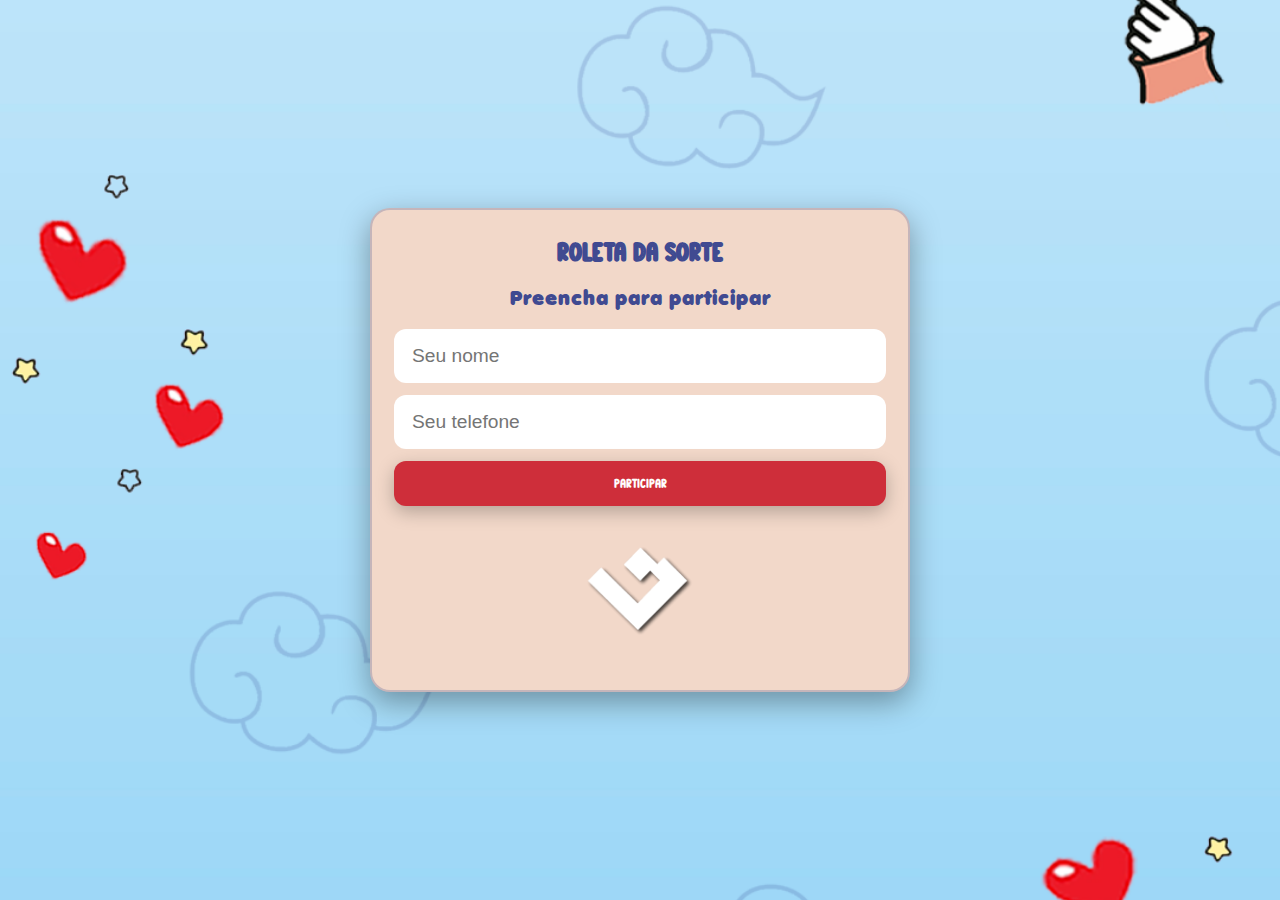
<file: index.html>
<!DOCTYPE html>
<html lang="pt-br">
<head>
  <meta charset="UTF-8" />
  <title>Roleta da Sorte</title>
  <meta name="viewport" content="width=device-width, initial-scale=1" />

  <!-- Preloads -->
  <link rel="preload" href="FUNDO2.png" as="image">
  <link rel="preload" href="roletaP.png" as="image">
  <link rel="preload" href="MOLDURA.png" as="image">
  <link rel="preload" href="Anja Eliane.ttf" as="font" type="font/ttf" crossorigin>
  <link rel="preload" href="Anja Eliane accent002.ttf" as="font" type="font/ttf" crossorigin>
  <link rel="preload" href="Sweet Snow.otf" as="font" type="font/otf" crossorigin>

  <style>
    /* ====== Fontes locais ====== */
    @font-face{ font-family:'AnjaEliane'; src:url('Anja Eliane.ttf') format('truetype'); font-weight:400; font-style:normal; font-display:swap; }
    @font-face{ font-family:'AnjaEliane'; src:url('Anja Eliane accent002.ttf') format('truetype'); font-weight:700; font-style:normal; font-display:swap; }
    @font-face{ font-family:'SweetSnow'; src:url('Sweet Snow.otf') format('opentype'); font-weight:400; font-style:normal; font-display:swap; }

    :root{
      /* Cores */
      --bg-card:#f2d8c9; --accent:#404a91; --primary:#ce2e3a; --ok:#1b8f5a;

      /* Fontes */
      --font-title:'SweetSnow','AnjaEliane',system-ui,-apple-system,Segoe UI,Roboto,Arial,sans-serif;
      --font-ui:'AnjaEliane',system-ui,-apple-system,Segoe UI,Roboto,Arial,sans-serif;

      /* Escala de elementos do jogo (roleta) */
      --game-scale: 1.2;
    }

    *{box-sizing:border-box}
    html,body{
      height:100%; margin:0; font-family:var(--font-ui); color:var(--accent);
      background:url('FUNDO2.png') center/cover no-repeat fixed;
    }
    .app{min-height:100%; display:grid; place-items:center; padding:20px; text-align:center}

    /* Telas */
    .screen{display:none; width:100%; max-width:860px}
    .screen.active{display:block}

    /* Login */
    .card{background:var(--bg-card); border:2px solid rgba(64,74,145,.25); border-radius:20px; padding:24px 22px 28px; box-shadow:0 10px 30px rgba(0,0,0,.35); margin-inline:auto}
    h1,h2{margin:0 0 10px; font-family:var(--font-title)}
    form{display:grid; gap:12px; margin-top:6px}
    input,button{padding:14px 16px; font-size:16px; border-radius:12px; border:2px solid transparent}
    input{background:#fff; color:#222; border-color:#ffffffaa}
    .btn{background:var(--primary); color:#fff; border:0; cursor:pointer; box-shadow:0 6px 18px rgba(0,0,0,.25); font-family:var(--font-title)}
    .btn:active{transform:translateY(1px)}
    .btn.sec{background:#fff; color:var(--accent); border:2px solid var(--accent)}
    .logo{margin-top:18px; display:inline-grid; gap:8px; justify-items:center; cursor:pointer}
    .logo img{width:min(130px,30vw); border-radius:14px}

    /* Roleta */
    .hero{display:flex; flex-direction:column; align-items:center; gap:12px; padding:6px}
    #screen-jogo .hero{ transform: scale(var(--game-scale)); transform-origin: top center; will-change: transform; }
    .roleta-area{position:relative; width:min(540px,90vw); aspect-ratio:1/1; margin:6px auto 2px}
    .roleta{position:absolute; inset:0; background:url('roletaP.png') center/contain no-repeat; border-radius:50%; transition:transform 4s cubic-bezier(.18,.72,.14,1)}
    .moldura{position:absolute; inset:0; background:url('MOLDURA.png') center/contain no-repeat; pointer-events:none}
    .ponteiro{position:absolute; left:50%; top:-16px; transform:translateX(-50%); width:0; height:0; border-left:18px solid transparent; border-right:18px solid transparent; border-top:38px solid var(--primary); filter:drop-shadow(0 4px 6px rgba(0,0,0,.35)); z-index:3}
    #resultado{min-height:28px; font-weight:700; color:var(--ok); font-family:var(--font-title)}

    .acoes{display:flex; flex-direction:column; align-items:center; gap:10px; margin-top:6px; width:100%}
    .acoes .btn{min-width:220px}
    .acoes .btn.sec{min-width:200px}

    #screen-login{ font-size:120%; }
    #screen-login .btn, #screen-login input{ font-size:calc(16px * 1.2); }
    #screen-jogo{ font-size:144%; }
    #screen-jogo .btn{ font-size:calc(16px * 1.44); }
  </style>
</head>
<body>
  <div id="app" class="app">

    <!-- LOGIN -->
    <section id="screen-login" class="screen active">
      <div class="card" style="max-width:540px">
        <h1>Roleta da Sorte</h1>
        <p>Preencha para participar</p>
        <form onsubmit="return irParaJogo()">
          <input id="nome" type="text" placeholder="Seu nome" autocomplete="name" required />
          <input id="fone" type="tel" inputmode="tel" placeholder="Seu telefone" autocomplete="tel" required />
          <button class="btn" type="submit">Participar</button>
        </form>
        <div class="logo" onclick="entrarFullscreen()">
          <img src="LOGOLAB.png" alt="Tela Cheia">
          <small></small>
        </div>
      </div>
    </section>

    <!-- ROLETA -->
    <section id="screen-jogo" class="screen">
      <div class="hero">
        <h2>Boa sorte, <span id="nomeUsuario">Participante</span>!</h2>

        <div class="roleta-area">
          <div class="ponteiro" aria-hidden="true"></div>
          <div id="roleta" class="roleta" role="img" aria-label="Roleta de prêmios"></div>
          <div class="moldura" aria-hidden="true"></div>
        </div>

        <div class="acoes">
          <button id="btnGirar" class="btn">Girar Roleta</button>
          <button class="btn sec" onclick="showScreen('login')">Voltar ao início</button>
          <!-- Novo botão -->
          <button class="btn sec" onclick="salvarEDownloadJSON()">Salvar e Baixar (JSON)</button>
        </div>

        <div id="resultado" aria-live="polite"></div>
      </div>
    </section>

  </div>

  <script>
    function showScreen(n){
      document.querySelectorAll('.screen').forEach(s=>s.classList.remove('active'));
      document.getElementById(`screen-${n}`).classList.add('active');
      if(n==='jogo') preencherNome();
    }
    function entrarFullscreen(){
      const el=document.documentElement;
      el.requestFullscreen?.()||el.webkitRequestFullscreen?.()||el.msRequestFullscreen?.();
    }
    function irParaJogo(){
      const nome=document.getElementById('nome').value.trim();
      const fone=document.getElementById('fone').value.trim();
      if(!nome||!fone) return false;
      localStorage.setItem('nome',nome);
      localStorage.setItem('fone',fone);
      preencherNome();
      showScreen('jogo');
      return false;
    }
    function preencherNome(){
      document.getElementById('nomeUsuario').textContent = localStorage.getItem('nome') || 'Participante';
    }

    const SPIN_DURATION=4000, SPIN_EASING='cubic-bezier(.18,.72,.14,1)', MIN_TURNS=4, MAX_TURNS=6;
    const LABELS=["DONUT","QUEM SABE NA PROXIMA","MARCA PAGINA","AZAR NO JOGO SORTE NO AMOR","TENTE OUTRA VEZ","AHHH... QUE PENA","SHOYU","QUEM SABE NO JOGO DA MEMORIA","MOLHO YAKISSOBA","NAO FOI DESSA VEZ"];
    const N=LABELS.length, STEP=360/N;
    const PHASE_SECTORS=0, PHASE=PHASE_SECTORS*STEP;
    let total=0,spinning=false;

    function deltaToIndex(idx){
      const now=((total%360)+360)%360;
      const centerRel=(idx*STEP)%360;
      const targetAbs=(360-centerRel+PHASE+360)%360;
      const delta360=(targetAbs-now+360)%360;
      const turns=MIN_TURNS+Math.floor(Math.random()*(MAX_TURNS-MIN_TURNS+1));
      return turns*360+delta360;
    }

    function girar(){
      if(spinning)return;
      const wheel=document.getElementById('roleta'); if(!wheel)return;
      spinning=true;
      document.getElementById('resultado').textContent='';
      const idx=Math.floor(Math.random()*N);
      const delta=deltaToIndex(idx);
      total+=delta;
      wheel.style.transition=`transform ${SPIN_DURATION}ms ${SPIN_EASING}`;
      wheel.style.transform=`rotate(${total}deg)`;
      setTimeout(()=>{
        document.getElementById('resultado').textContent=`🎉 Resultado: ${LABELS[idx]}`;
        navigator.vibrate?.([20,30,20]);
        spinning=false;
      },SPIN_DURATION);
    }

    document.addEventListener('DOMContentLoaded',()=>{
      document.getElementById('btnGirar')?.addEventListener('click',girar);
    });

    /* Função para salvar nome e telefone em JSON e baixar */
    function salvarEDownloadJSON(){
      const nome = localStorage.getItem('nome') || '';
      const fone = localStorage.getItem('fone') || '';
      if(!nome || !fone){
        alert("Nenhum dado encontrado para salvar.");
        return;
      }
      const dados = { nome: nome, telefone: fone };
      const blob = new Blob([JSON.stringify(dados, null, 2)], { type: "application/json" });
      const url = URL.createObjectURL(blob);
      const a = document.createElement("a");
      a.href = url;
      a.download = "dados_roleta.json";
      a.click();
      URL.revokeObjectURL(url);
    }
  </script>
</body>
</html>
</file>
